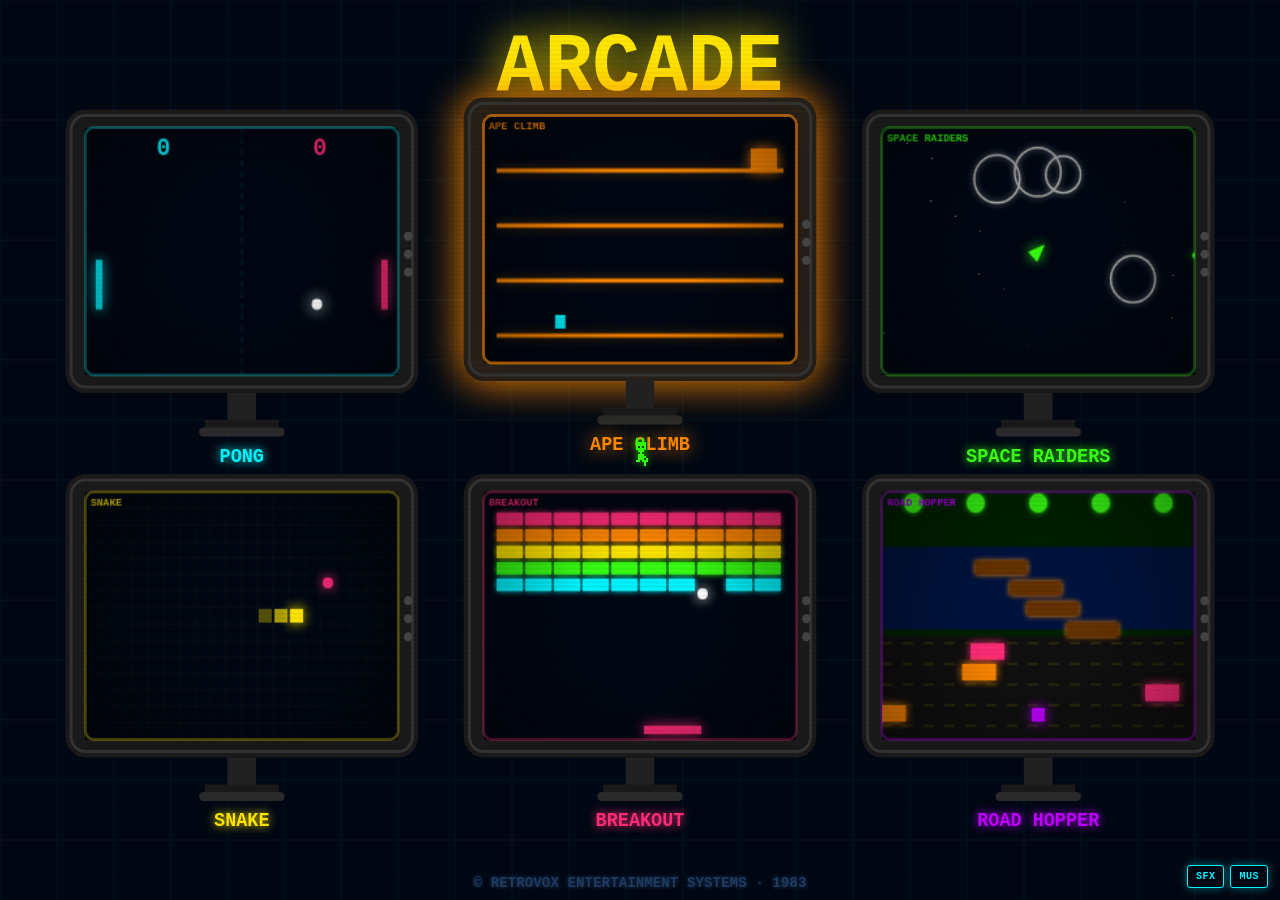
<file: index.html>
<!DOCTYPE html>
<html lang="en">
<head>
<meta charset="UTF-8">
<title>ARCADE — RETROVOX</title>
<link rel="stylesheet" href="index.css">
</head>
<body>
<canvas id="c"></canvas>
<canvas id="cursor"></canvas>
<script src="audio.js"></script>
<script src="index.js"></script>
</body>
</html>
</file>
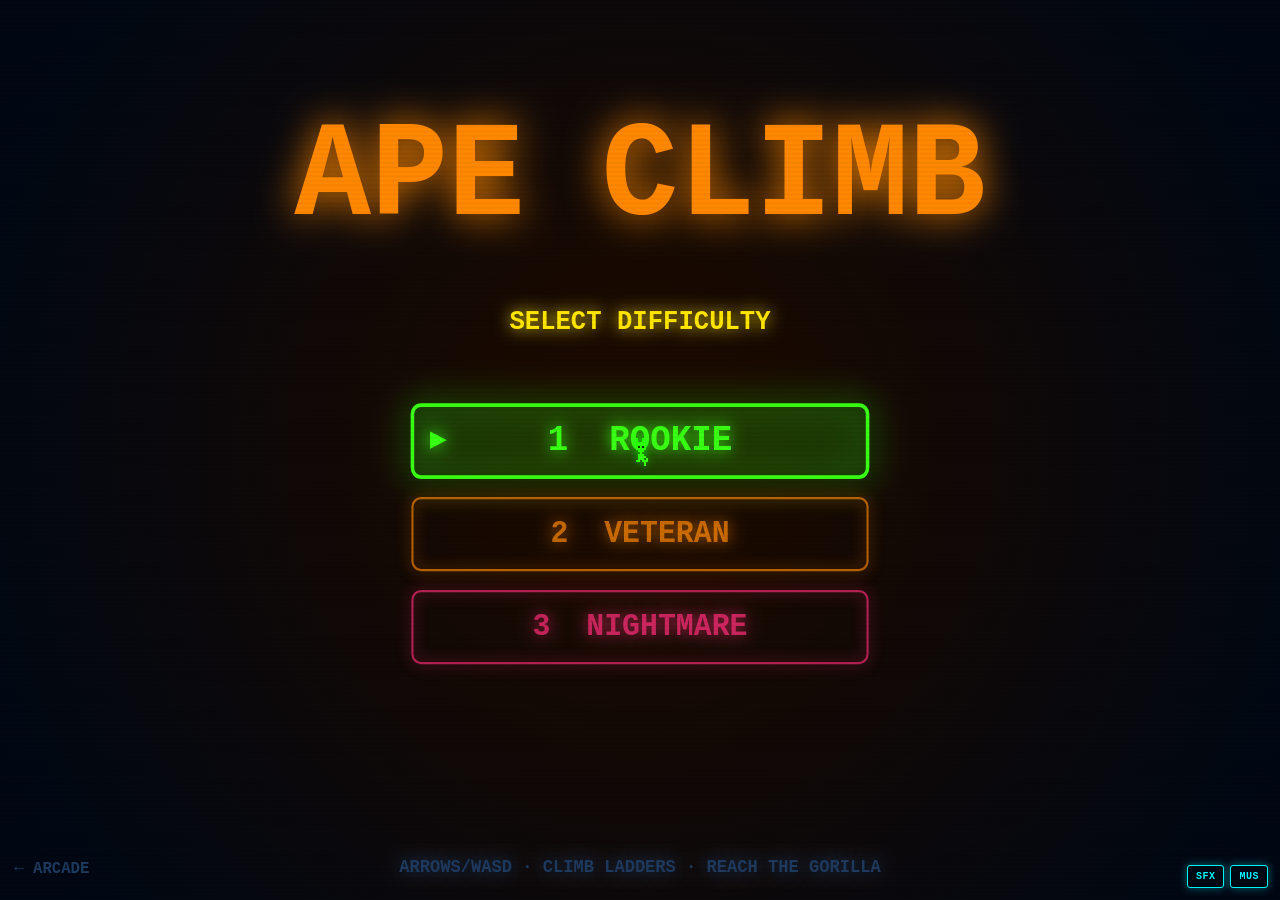
<file: apeclimb.html>
<!DOCTYPE html>
<html lang="en">
<head>
<meta charset="UTF-8">
<title>APE CLIMB — ARCADE</title>
<link rel="stylesheet" href="apeclimb.css">
</head>
<body>
<canvas id="c"></canvas>
<script src="audio.js"></script>
<script src="apeclimb.js"></script>
</body>
</html>
</file>
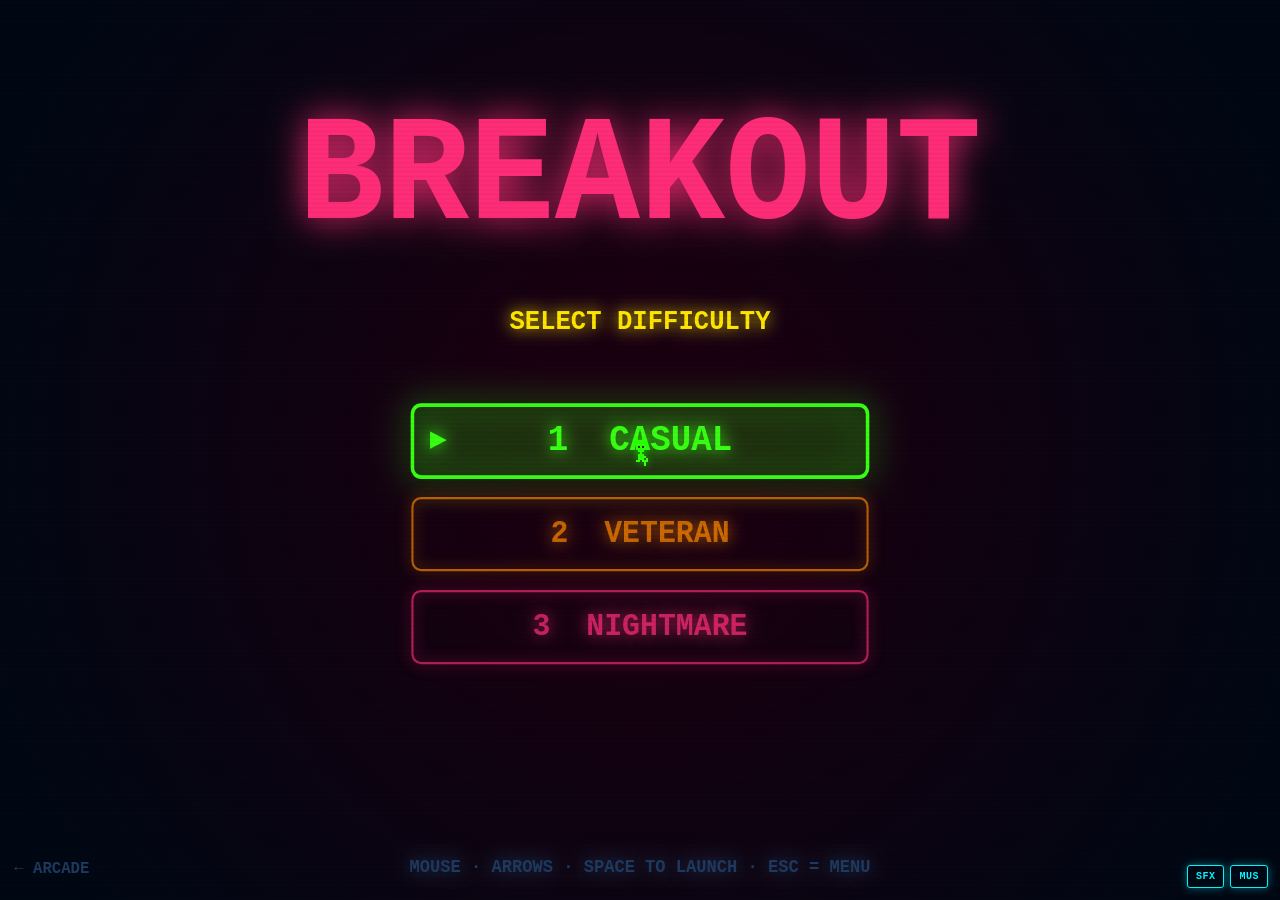
<file: breakout.html>
<!DOCTYPE html>
<html lang="en">
<head>
<meta charset="UTF-8">
<title>BREAKOUT — ARCADE</title>
<link rel="stylesheet" href="breakout.css">
</head>
<body>
<canvas id="c"></canvas>
<script src="audio.js"></script>
<script src="breakout.js"></script>
</body>
</html>
</file>
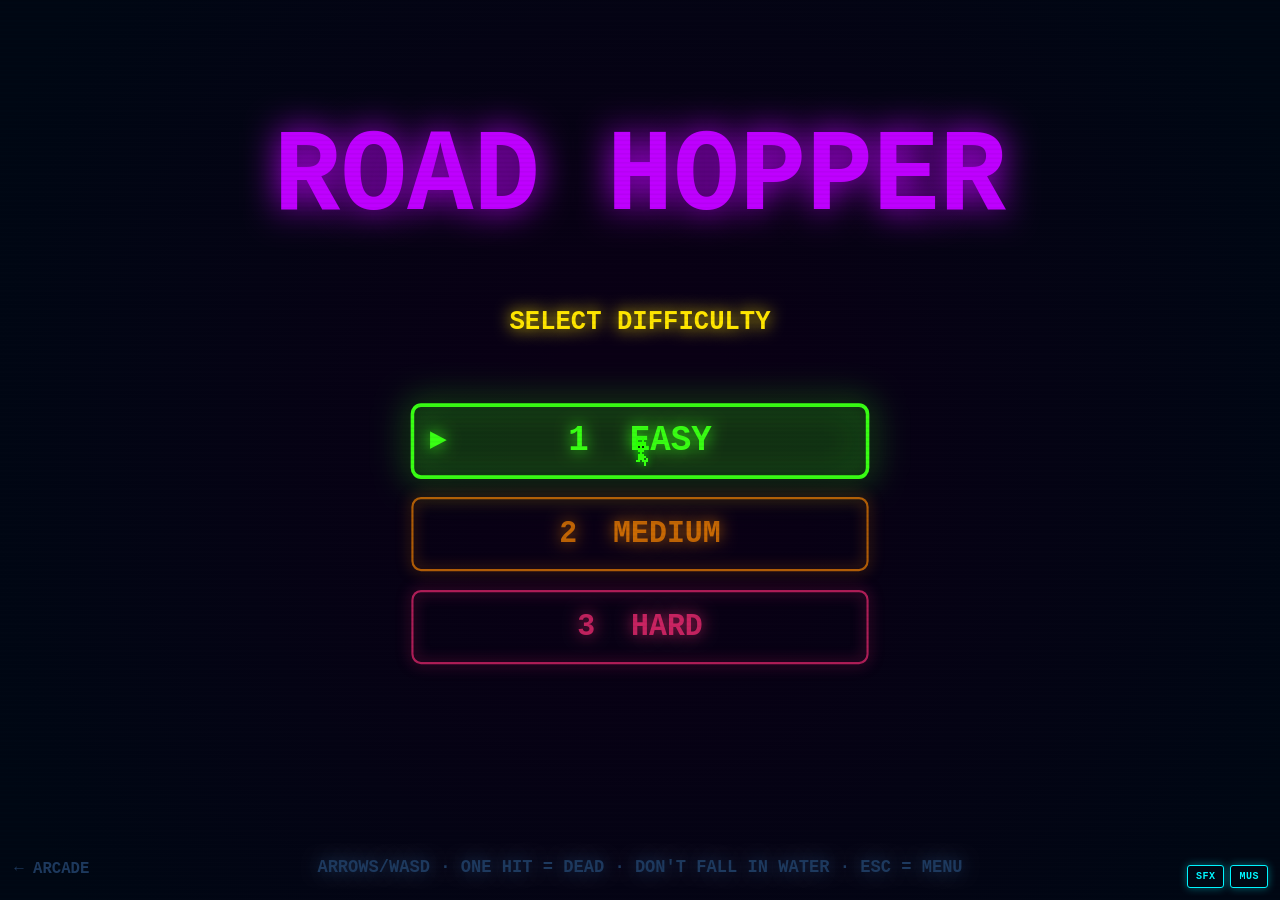
<file: frogger.html>
<!DOCTYPE html>
<html lang="en">
<head>
<meta charset="UTF-8">
<title>ROAD HOPPER — ARCADE</title>
<link rel="stylesheet" href="frogger.css">
</head>
<body>
<canvas id="c"></canvas>
<script src="audio.js"></script>
<script src="frogger.js"></script>
</body>
</html>
</file>
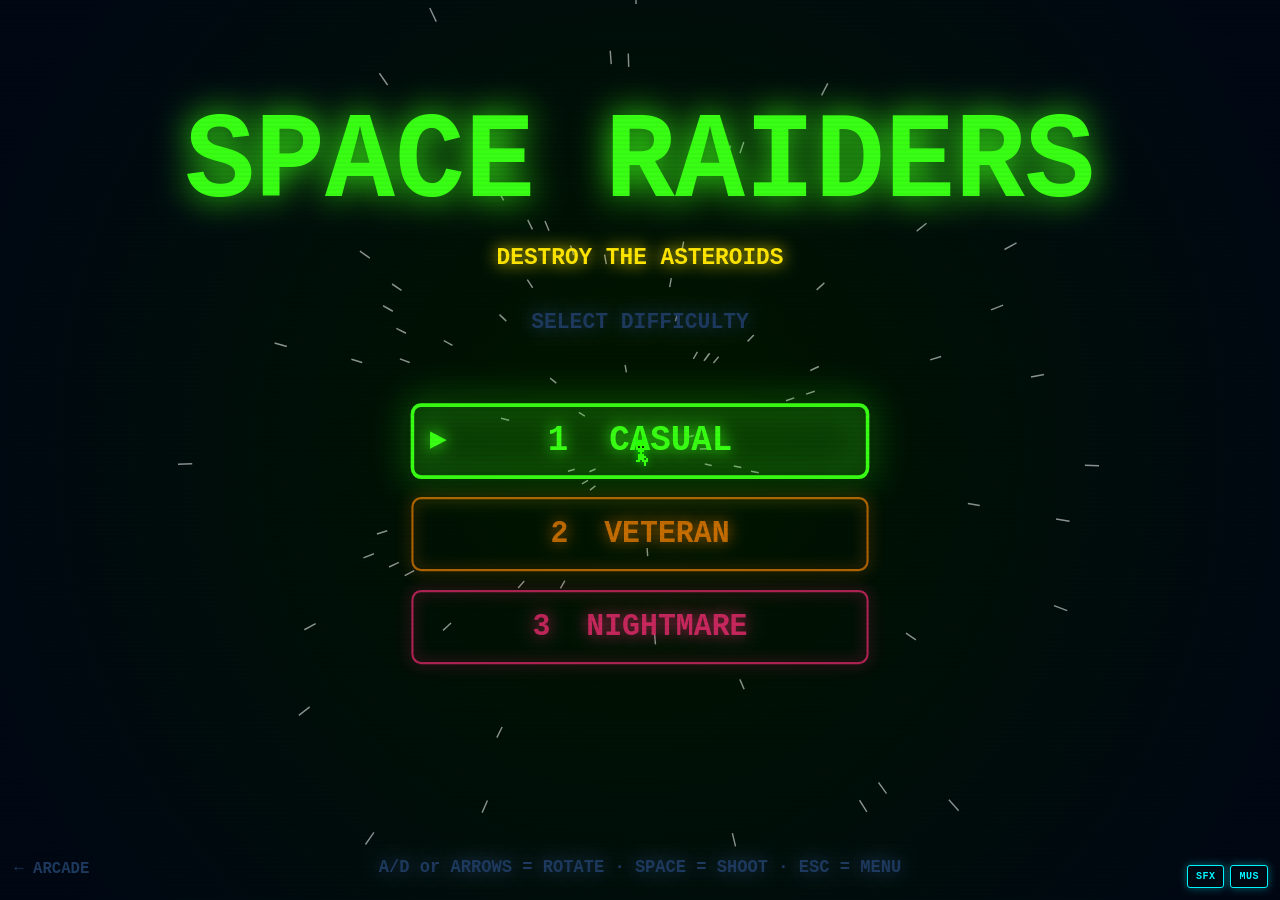
<file: invaders.html>
<!DOCTYPE html>
<html lang="en">
<head>
<meta charset="UTF-8">
<title>SPACE RAIDERS — ARCADE</title>
<link rel="stylesheet" href="invaders.css">
</head>
<body>
<canvas id="c"></canvas>
<script src="audio.js"></script>
<script src="invaders.js"></script>
</body>
</html>
</file>
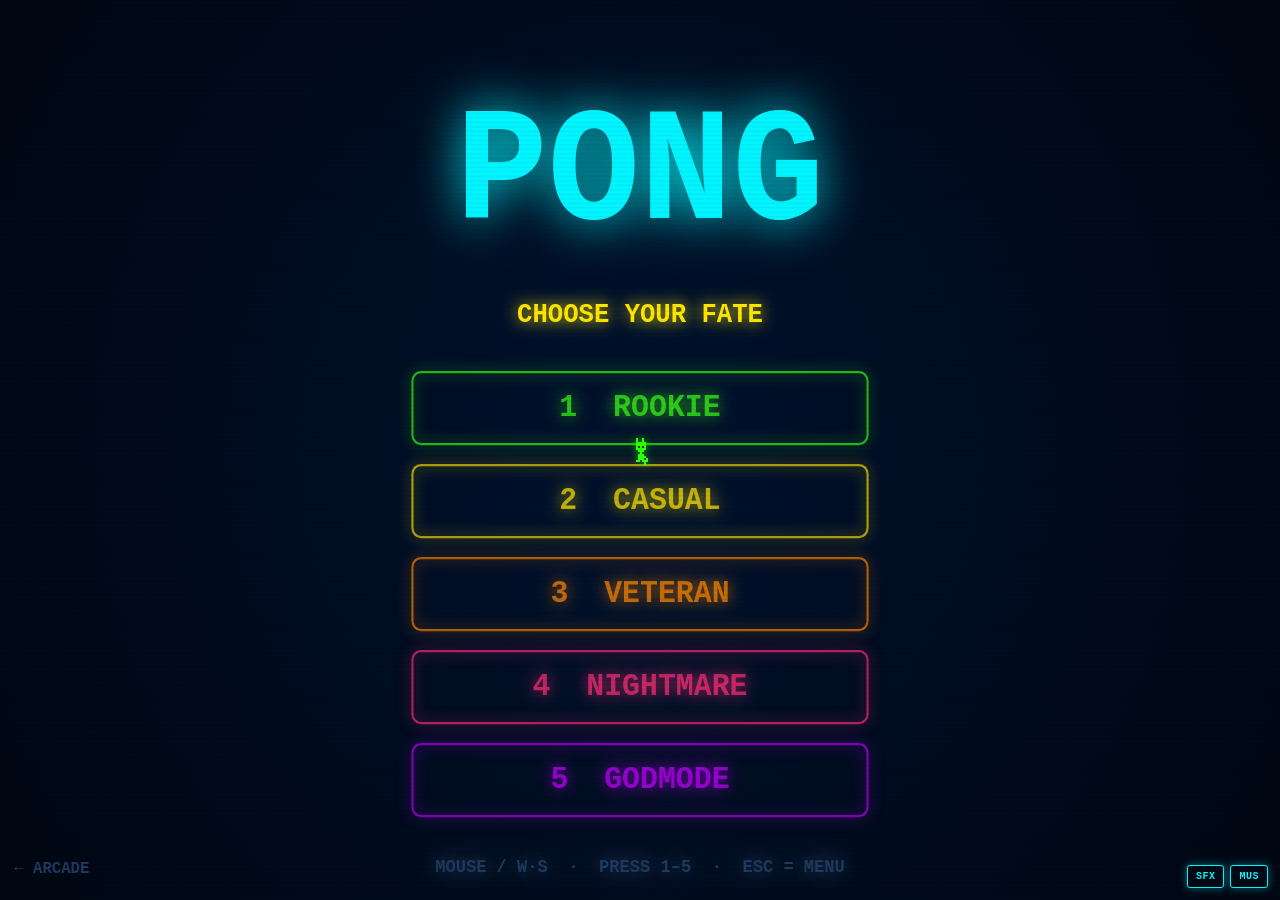
<file: pong.html>
<!DOCTYPE html>
<html lang="en">
<head>
<meta charset="UTF-8">
<title>PONG — ARCADE</title>
<link rel="stylesheet" href="pong.css">
</head>
<body>
<canvas id="c"></canvas>
<script src="audio.js"></script>
<script src="pong.js"></script>
</body>
</html>
</file>
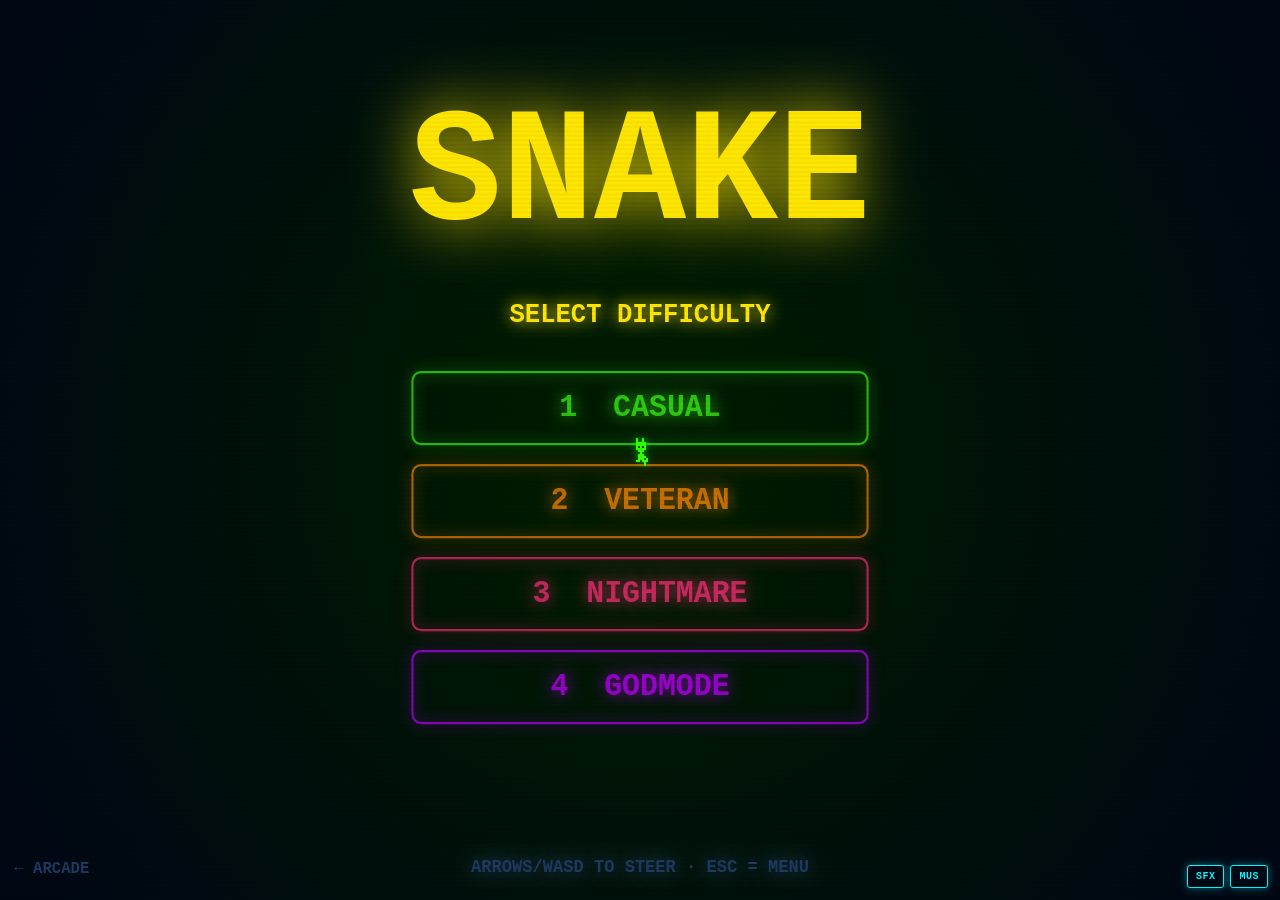
<file: snake.html>
<!DOCTYPE html>
<html lang="en">
<head>
<meta charset="UTF-8">
<title>SNAKE — ARCADE</title>
<link rel="stylesheet" href="snake.css">
</head>
<body>
<canvas id="c"></canvas>
<script src="audio.js"></script>
<script src="snake.js"></script>
</body>
</html>
</file>
<file: index.css>
* { margin: 0; padding: 0; box-sizing: border-box; }
body { background: #000814; overflow: hidden; user-select: none; cursor: none; }
canvas { display: block; }
#cursor { position: fixed; top: 0; left: 0; pointer-events: none; }
</file>
<file: apeclimb.css>
* { margin: 0; padding: 0; box-sizing: border-box; }
body { background: #000814; overflow: hidden; user-select: none; }
canvas { display: block; cursor: none; }
</file>
<file: breakout.css>
* { margin: 0; padding: 0; box-sizing: border-box; }
body { background: #000814; overflow: hidden; user-select: none; }
canvas { display: block; cursor: none; }
</file>
<file: frogger.css>
* { margin: 0; padding: 0; box-sizing: border-box; }
body { background: #000814; overflow: hidden; user-select: none; }
canvas { display: block; cursor: none; }
</file>
<file: invaders.css>
* { margin: 0; padding: 0; box-sizing: border-box; }
body { background: #000814; overflow: hidden; user-select: none; }
canvas { display: block; cursor: none; }
</file>
<file: pong.css>
* { margin: 0; padding: 0; box-sizing: border-box; }
body { background: #000; overflow: hidden; user-select: none; }
canvas { display: block; cursor: none; }
</file>
<file: snake.css>
* { margin: 0; padding: 0; box-sizing: border-box; }
body { background: #000814; overflow: hidden; user-select: none; }
canvas { display: block; cursor: none; }
</file>
